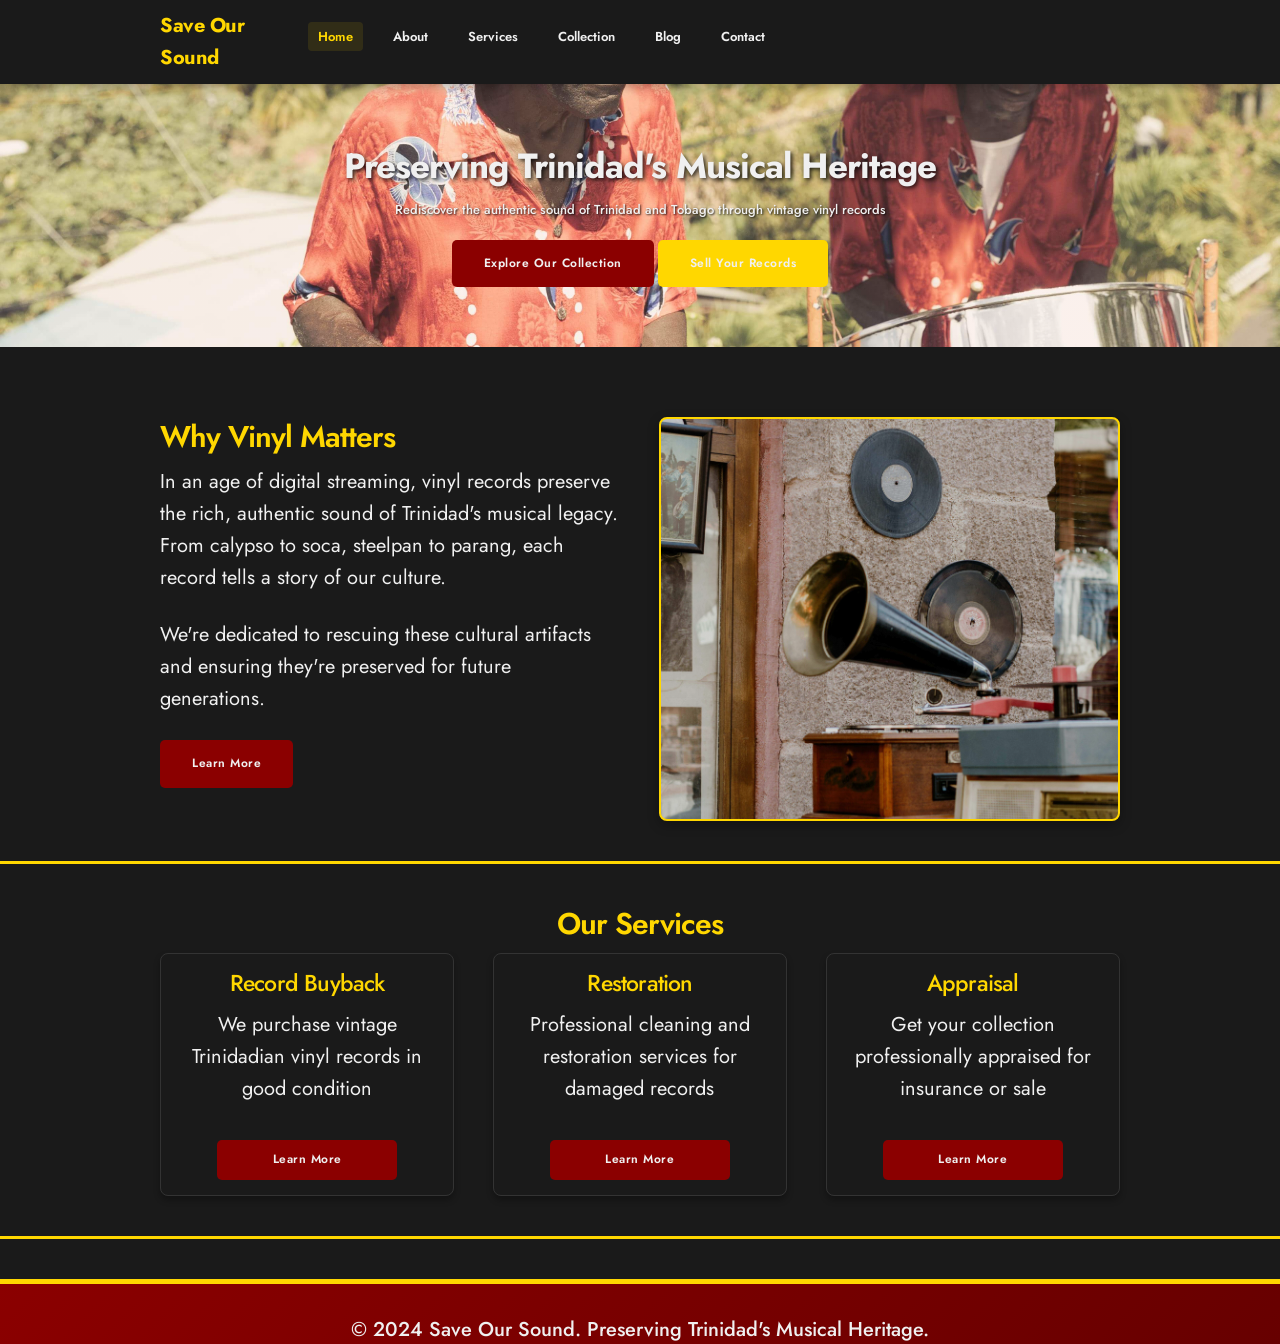
<file: index.html>
<!DOCTYPE html>
<!--testing for github-->
<html lang="en">
<head>
    <meta charset="UTF-8">
    <meta name="viewport" content="width=device-width, initial-scale=1.0">
    <meta name="description" content="Save Our Sound - Preserving Trinidad's Musical Heritage through Vinyl Records">
    <title>Save Our Sound - Home</title>
    <link rel="preconnect" href="https://fonts.googleapis.com">
    <link rel="preconnect" href="https://fonts.gstatic.com" crossorigin>
    <link href="https://fonts.googleapis.com/css2?family=Jost:ital,wght@0,100..900;1,100..900&display=swap" rel="stylesheet">
    <link rel="stylesheet" href="css/skeleton.css">
    <link rel="stylesheet" href="css/personal.css">
</head>
<body class="home-page">
    <nav class="navbar">
        <div class="container">
            <a href="index.html" class="logo">Save Our Sound</a>
            <ul class="nav-links">
                <li><a href="index.html" class="active">Home</a></li>
                <li><a href="about.html">About</a></li>
                <li><a href="services.html">Services</a></li>
                <li><a href="collection.html">Collection</a></li>
                <li><a href="blog.html">Blog</a></li>
                <li><a href="contact.html">Contact</a></li>
            </ul>
        </div>
    </nav>

    <!-- Hero Section -->
    <header class="hero">
        <div class="container">
            <h1>Preserving Trinidad's Musical Heritage</h1>
            <p>Rediscover the authentic sound of Trinidad and Tobago through vintage vinyl records</p>
            <a href="collection.html" class="btn">Explore Our Collection</a>
            <a href="services.html" class="btn btn-primary">Sell Your Records</a>
        </div>
    </header>
    <section class="section">
    <div class="container">
        <div class="row">
            <div class="one-half column">
                <h2>Why Vinyl Matters</h2>
                <p>In an age of digital streaming, vinyl records preserve the rich, authentic sound of Trinidad's musical legacy. From calypso to soca, steelpan to parang, each record tells a story of our culture.</p>
                <p>We're dedicated to rescuing these cultural artifacts and ensuring they're preserved for future generations.</p>
                <a href="about.html" class="btn">Learn More</a>
            </div>
            <div class="one-half column">
                <div class="why-vinyl-image"></div>
            </div>
        </div>
    </div>
</section>

<section class="section section-alt">
    <div class="container">
        <h2 class="text-center">Our Services</h2>
        <div class="row">
            <div class="one-third column">
                <div class="record-card">
                    <h4>Record Buyback</h4>
                    <p>We purchase vintage Trinidadian vinyl records in good condition</p>
                    <a href="services.html" class="btn service-btn">Learn More</a>
                </div>
            </div>
            <div class="one-third column">
                <div class="record-card">
                    <h4>Restoration</h4>
                    <p>Professional cleaning and restoration services for damaged records</p>
                    <a href="services.html" class="btn service-btn">Learn More</a>
                </div>
            </div>
            <div class="one-third column">
                <div class="record-card">
                    <h4>Appraisal</h4>
                    <p>Get your collection professionally appraised for insurance or sale</p>
                    <a href="services.html" class="btn service-btn">Learn More</a>
                </div>
            </div>
        </div>
    </div>
</section>
    <footer class="footer">
        <div class="container">
            <p>&copy; 2024 Save Our Sound. Preserving Trinidad's Musical Heritage.</p>
        </div>
    </footer>

    <script src="script/jav1.js"></script>
</body>
</html>
</file>
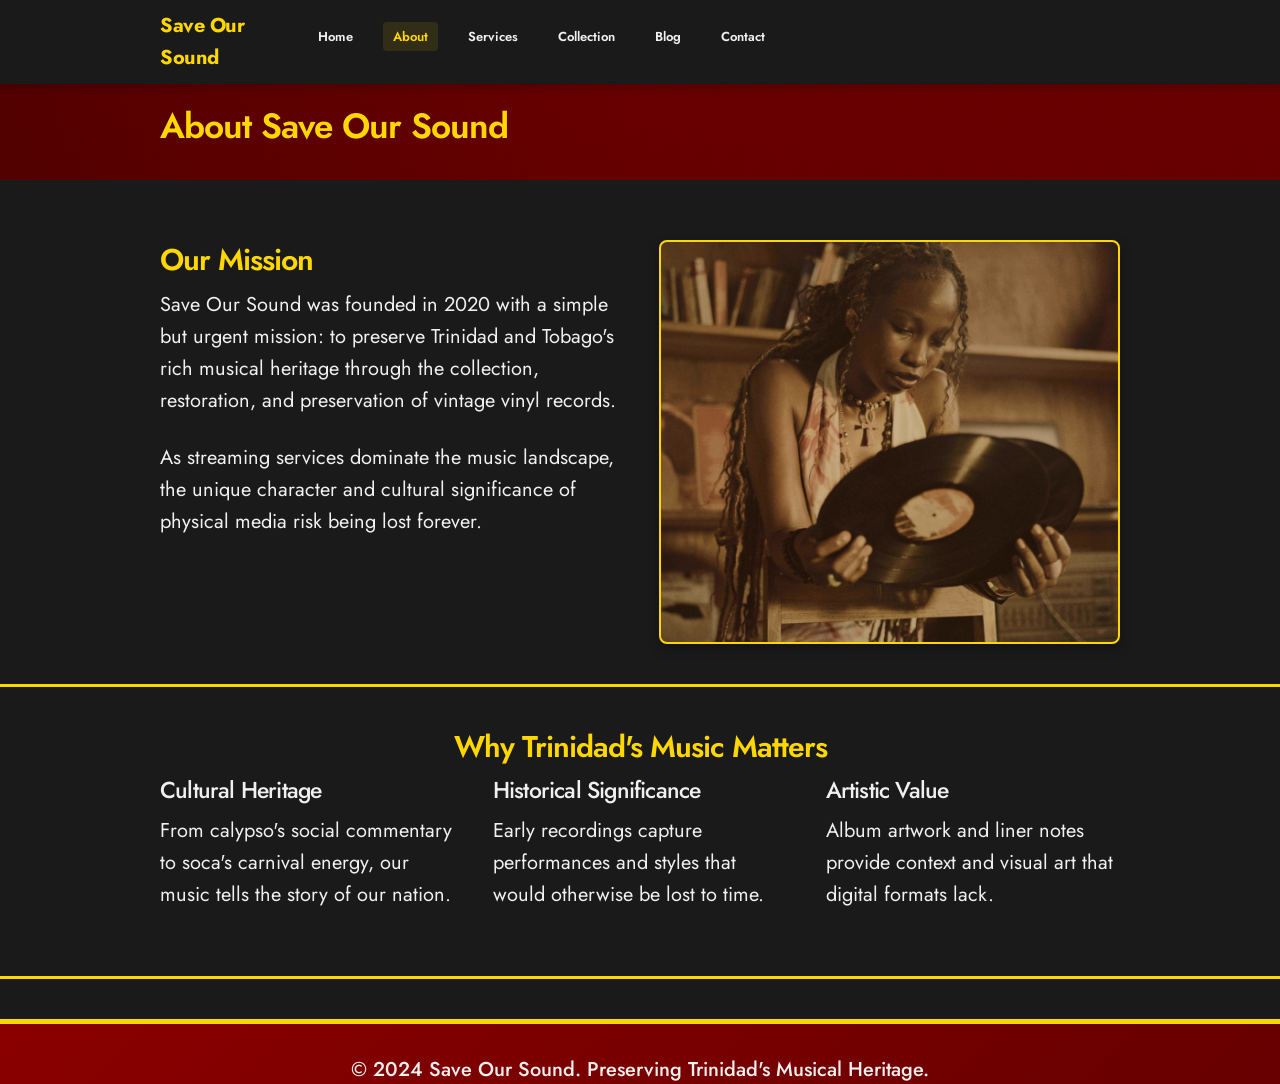
<file: about.html>
<!DOCTYPE html>
<!--testing for github-->
<html lang="en">
<head>
    <meta charset="UTF-8">
    <meta name="viewport" content="width=device-width, initial-scale=1.0">
    <title>About Us - Save Our Sound</title>
	<link rel="preconnect" href="https://fonts.googleapis.com">
    <link rel="preconnect" href="https://fonts.gstatic.com" crossorigin>
    <link href="https://fonts.googleapis.com/css2?family=Jost:ital,wght@0,100..900;1,100..900&display=swap" rel="stylesheet">
    <link rel="stylesheet" href="css/skeleton.css">
    <link rel="stylesheet" href="css/personal.css">
</head>
<body>
    <nav class="navbar">
        <div class="container">
            <a href="index.html" class="logo">Save Our Sound</a>
            <ul class="nav-links">
                <li><a href="index.html">Home</a></li>
                <li><a href="about.html" class="active">About</a></li>
                <li><a href="services.html">Services</a></li>
                <li><a href="collection.html">Collection</a></li>
                <li><a href="blog.html">Blog</a></li>
                <li><a href="contact.html">Contact</a></li>
            </ul>
        </div>
    </nav>

    <header class="header">
        <div class="container">
            <h1>About Save Our Sound</h1>
        </div>
    </header>

    <section class="section">
    <div class="container">
        <div class="row">
            <div class="one-half column">
                <h2>Our Mission</h2>
                <p>Save Our Sound was founded in 2020 with a simple but urgent mission: to preserve Trinidad and Tobago's rich musical heritage through the collection, restoration, and preservation of vintage vinyl records.</p>
                <p>As streaming services dominate the music landscape, the unique character and cultural significance of physical media risk being lost forever.</p>
            </div>
            <div class="one-half column">
                <div class="mission-image"></div>
            </div>
        </div>
    </div>
</section>

    <section class="section section-alt">
        <div class="container">
            <h2 class="text-center">Why Trinidad's Music Matters</h2>
            <div class="row">
                <div class="one-third column">
                    <h4>Cultural Heritage</h4>
                    <p>From calypso's social commentary to soca's carnival energy, our music tells the story of our nation.</p>
                </div>
                <div class="one-third column">
                    <h4>Historical Significance</h4>
                    <p>Early recordings capture performances and styles that would otherwise be lost to time.</p>
                </div>
                <div class="one-third column">
                    <h4>Artistic Value</h4>
                    <p>Album artwork and liner notes provide context and visual art that digital formats lack.</p>
                </div>
            </div>
        </div>
    </section>

    <footer class="footer">
        <div class="container">
            <p>&copy; 2024 Save Our Sound. Preserving Trinidad's Musical Heritage.</p>
        </div>
    </footer>

    <script src="script/jav1.js"></script>
</body>
</html>
</file>
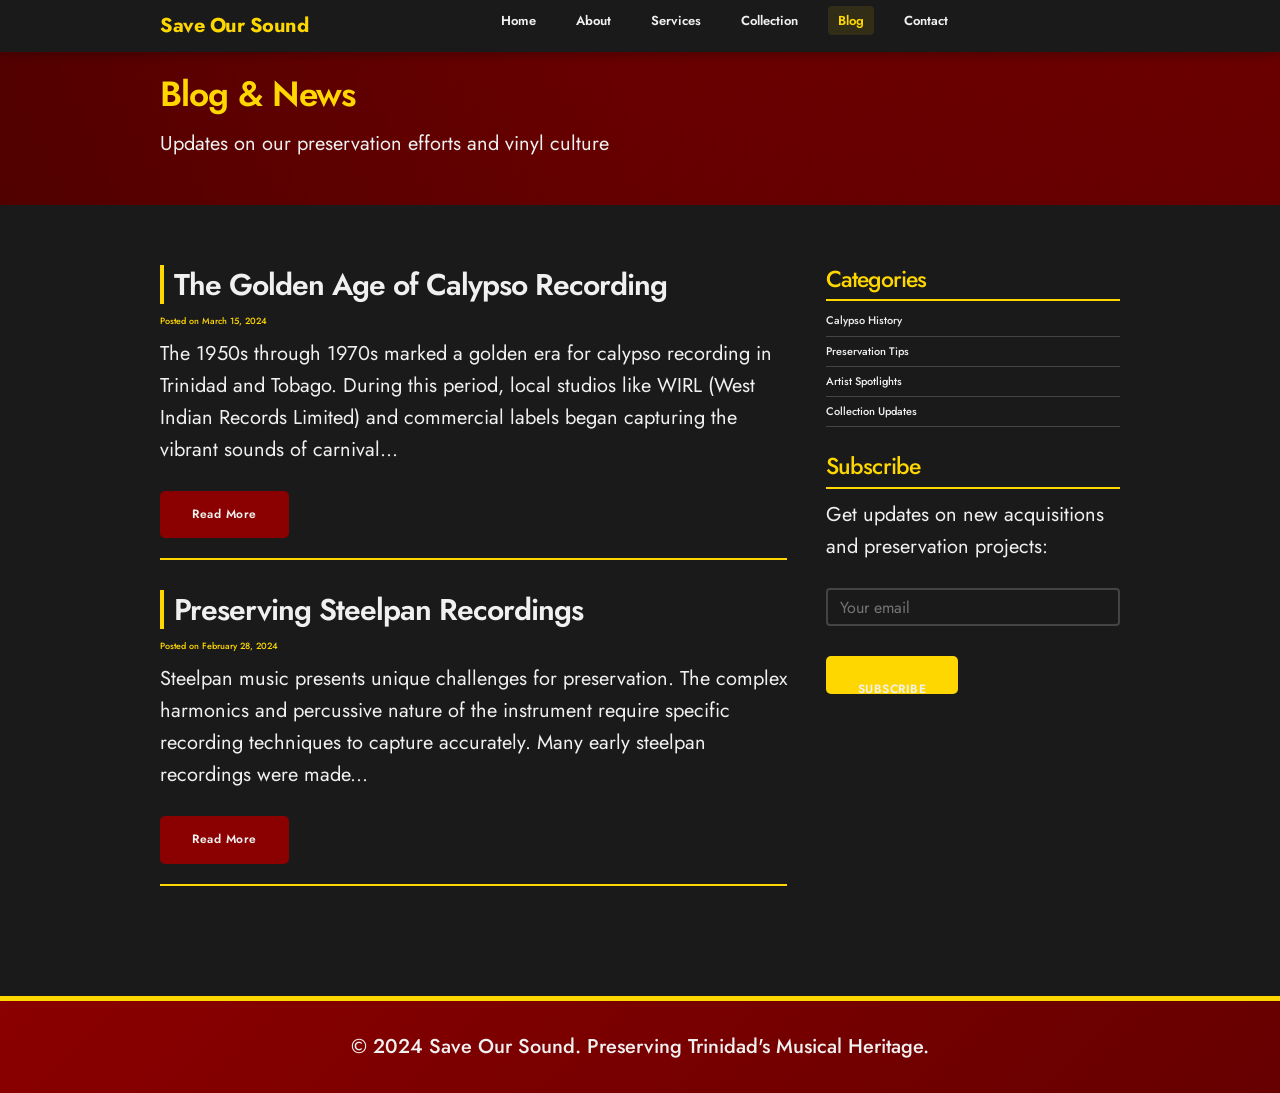
<file: blog.html>
<!DOCTYPE html>
<!--testing for github-->
<html lang="en">
<head>
    <meta charset="UTF-8">
    <meta name="viewport" content="width=device-width, initial-scale=1.0">
    <title>Blog - Save Our Sound</title>
	<link rel="preconnect" href="https://fonts.googleapis.com">
    <link rel="preconnect" href="https://fonts.gstatic.com" crossorigin>
    <link href="https://fonts.googleapis.com/css2?family=Jost:ital,wght@0,100..900;1,100..900&display=swap" rel="stylesheet">
    <link rel="stylesheet" href="css/skeleton.css">
    <link rel="stylesheet" href="css/personal.css">
</head>
<body>
    <nav class="navbar">
        <div class="container">
            <a href="index.html" class="logo">Save Our Sound</a>
            <ul class="nav-links">
                <li><a href="index.html">Home</a></li>
                <li><a href="about.html">About</a></li>
                <li><a href="services.html">Services</a></li>
                <li><a href="collection.html">Collection</a></li>
                <li><a href="blog.html" class="active">Blog</a></li>
                <li><a href="contact.html">Contact</a></li>
            </ul>
        </div>
    </nav>

    <header class="header">
        <div class="container">
            <h1>Blog & News</h1>
            <p>Updates on our preservation efforts and vinyl culture</p>
        </div>
    </header>

    <section class="section">
        <div class="container">
            <div class="row">
                <div class="two-thirds column">
                    <article class="blog-post">
                        <h2>The Golden Age of Calypso Recording</h2>
                        <p class="post-meta">Posted on March 15, 2024</p>
                        <p>The 1950s through 1970s marked a golden era for calypso recording in Trinidad and Tobago. During this period, local studios like WIRL (West Indian Records Limited) and commercial labels began capturing the vibrant sounds of carnival...</p>
                        <a href="#" class="btn">Read More</a>
                    </article>

                    <article class="blog-post">
                        <h2>Preserving Steelpan Recordings</h2>
                        <p class="post-meta">Posted on February 28, 2024</p>
                        <p>Steelpan music presents unique challenges for preservation. The complex harmonics and percussive nature of the instrument require specific recording techniques to capture accurately. Many early steelpan recordings were made...</p>
                        <a href="#" class="btn">Read More</a>
                    </article>
                </div>
                <div class="one-third column">
                    <div class="sidebar">
                        <h4>Categories</h4>
                        <ul>
                            <li><a href="#">Calypso History</a></li>
                            <li><a href="#">Preservation Tips</a></li>
                            <li><a href="#">Artist Spotlights</a></li>
                            <li><a href="#">Collection Updates</a></li>
                        </ul>

                        <h4>Subscribe</h4>
                        <p>Get updates on new acquisitions and preservation projects:</p>
                        <form>
                            <div class="form-group">
                                <input type="email" placeholder="Your email" class="u-full-width">
                            </div>
                            <button type="submit" class="btn btn-primary">Subscribe</button>
                        </form>
                    </div>
                </div>
            </div>
        </div>
    </section>

    <footer class="footer">
        <div class="container">
            <p>&copy; 2024 Save Our Sound. Preserving Trinidad's Musical Heritage.</p>
        </div>
    </footer>

    <script src="script/jav1.js"></script>
</body>
</html>
</file>
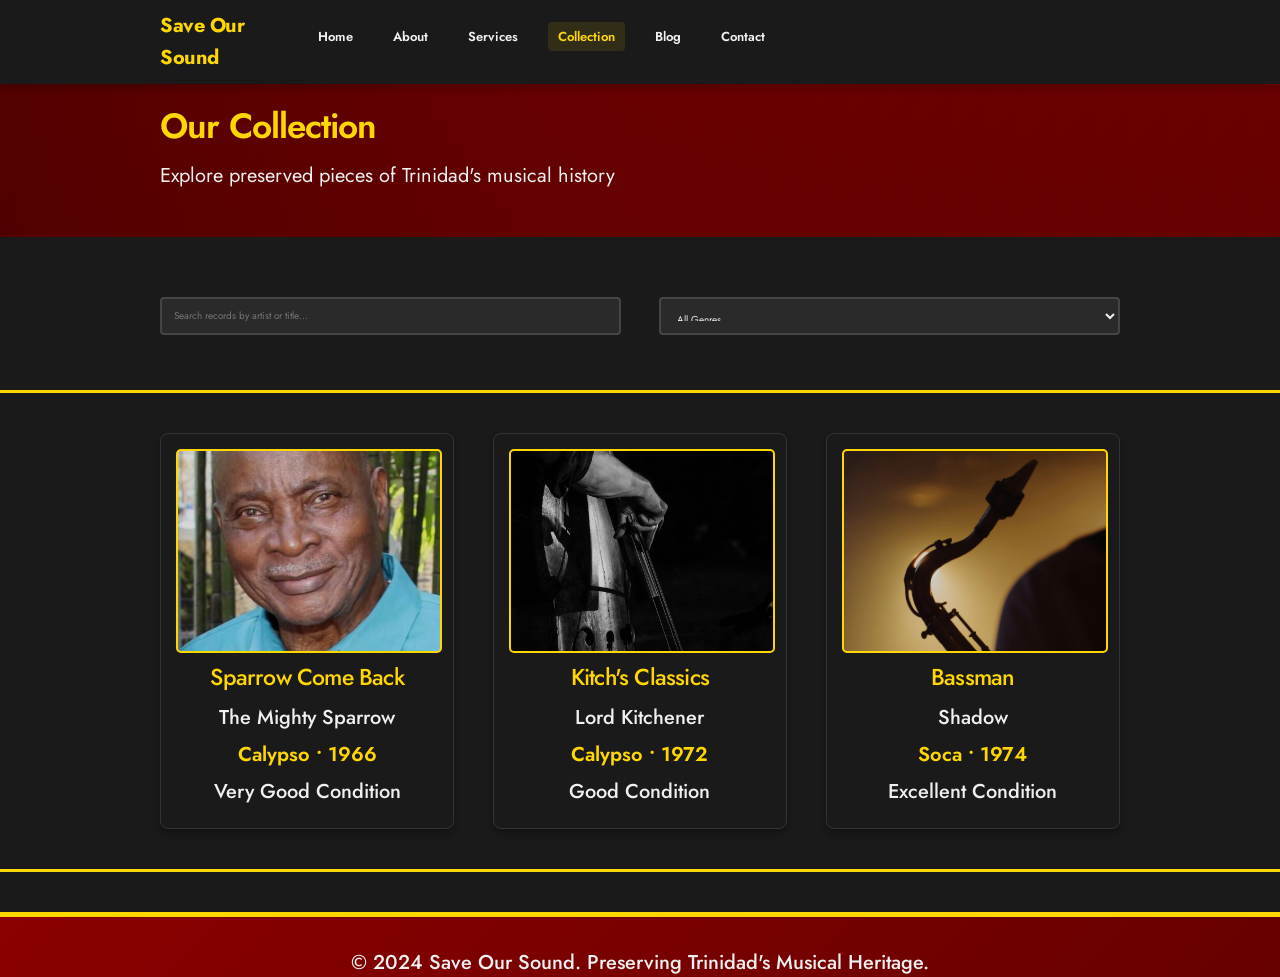
<file: collection.html>
<!DOCTYPE html>
<!--testing for github-->
<html lang="en">
<head>
    <meta charset="UTF-8">
    <meta name="viewport" content="width=device-width, initial-scale=1.0">
    <title>Our Collection - Save Our Sound</title>
	<link rel="preconnect" href="https://fonts.googleapis.com">
    <link rel="preconnect" href="https://fonts.gstatic.com" crossorigin>
    <link href="https://fonts.googleapis.com/css2?family=Jost:ital,wght@0,100..900;1,100..900&display=swap" rel="stylesheet">
    <link rel="stylesheet" href="css/skeleton.css">
    <link rel="stylesheet" href="css/personal.css">
</head>
<body>
    <nav class="navbar">
        <div class="container">
            <a href="index.html" class="logo">Save Our Sound</a>
            <ul class="nav-links">
                <li><a href="index.html">Home</a></li>
                <li><a href="about.html">About</a></li>
                <li><a href="services.html">Services</a></li>
                <li><a href="collection.html" class="active">Collection</a></li>
                <li><a href="blog.html">Blog</a></li>
                <li><a href="contact.html">Contact</a></li>
            </ul>
        </div>
    </nav>

    <header class="header">
        <div class="container">
            <h1>Our Collection</h1>
            <p>Explore preserved pieces of Trinidad's musical history</p>
        </div>
    </header>

    <section class="section">
        <div class="container">
            <div class="row">
                <div class="one-half column">
                    <input type="text" id="recordSearch" placeholder="Search records by artist or title..." class="u-full-width">
                </div>
                <div class="one-half column">
                    <select id="genreFilter" class="u-full-width">
                        <option value="">All Genres</option>
                        <option value="calypso">Calypso</option>
                        <option value="soca">Soca</option>
                        <option value="steelpan">Steelpan</option>
                        <option value="gospel">Gospel</option>
                    </select>
                </div>
            </div>
        </div>
    </section>

    <section class="section section-alt">
    <div class="container">
        <div class="row" id="recordGrid">
            <div class="one-third column">
                <div class="record-card">
                    <div class="record-image"></div>
                    <h4>Sparrow Come Back</h4>
                    <p class="artist">The Mighty Sparrow</p>
                    <p class="genre">Calypso • 1966</p>
                    <p class="condition">Very Good Condition</p>
                </div>
            </div>
            <div class="one-third column">
                <div class="record-card">
                    <div class="record-image"></div>
                    <h4>Kitch's Classics</h4>
                    <p class="artist">Lord Kitchener</p>
                    <p class="genre">Calypso • 1972</p>
                    <p class="condition">Good Condition</p>
                </div>
            </div>
            <div class="one-third column">
                <div class="record-card">
                    <div class="record-image"></div>
                    <h4>Bassman</h4>
                    <p class="artist">Shadow</p>
                    <p class="genre">Soca • 1974</p>
                    <p class="condition">Excellent Condition</p>
                </div>
            </div>
        </div>
    </div>
</section>

    <footer class="footer">
        <div class="container">
            <p>&copy; 2024 Save Our Sound. Preserving Trinidad's Musical Heritage.</p>
        </div>
    </footer>

    <script src="script/jav1.js"></script>
</body>
</html>
</file>
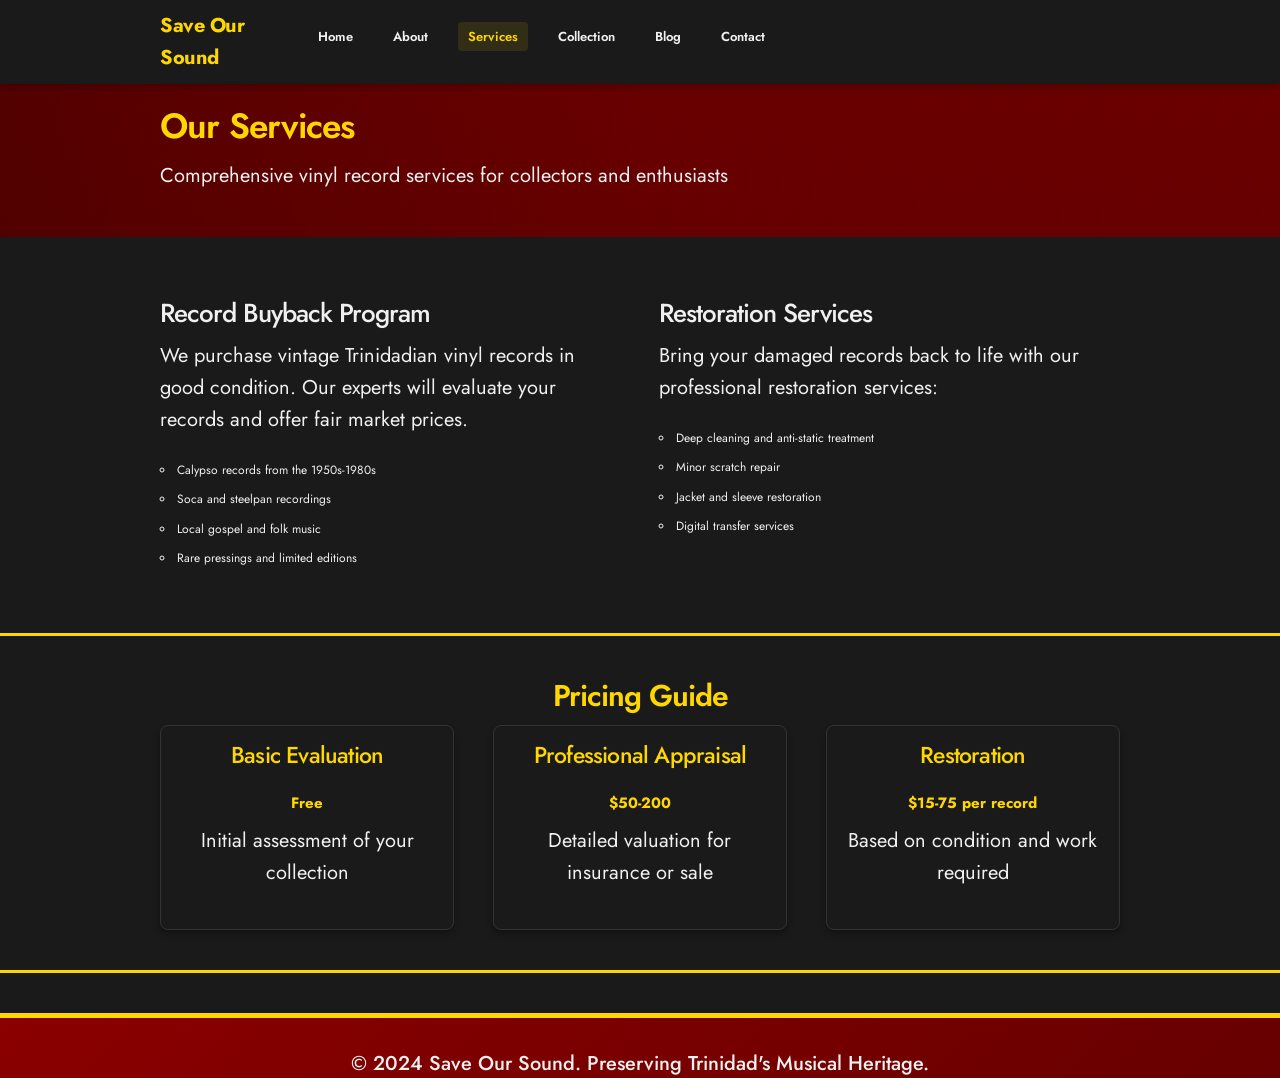
<file: services.html>
<!DOCTYPE html>
<!--testing for github-->
<html lang="en">
<head>
    <meta charset="UTF-8">
    <meta name="viewport" content="width=device-width, initial-scale=1.0">
    <title>Our Services - Save Our Sound</title>
	<link rel="preconnect" href="https://fonts.googleapis.com">
    <link rel="preconnect" href="https://fonts.gstatic.com" crossorigin>
    <link href="https://fonts.googleapis.com/css2?family=Jost:ital,wght@0,100..900;1,100..900&display=swap" rel="stylesheet">
    <link rel="stylesheet" href="css/skeleton.css">
    <link rel="stylesheet" href="css/personal.css">
</head>
<body>
    <nav class="navbar">
        <div class="container">
            <a href="index.html" class="logo">Save Our Sound</a>
            <ul class="nav-links">
                <li><a href="index.html">Home</a></li>
                <li><a href="about.html">About</a></li>
                <li><a href="services.html" class="active">Services</a></li>
                <li><a href="collection.html">Collection</a></li>
                <li><a href="blog.html">Blog</a></li>
                <li><a href="contact.html">Contact</a></li>
            </ul>
        </div>
    </nav>

    <header class="header">
        <div class="container">
            <h1>Our Services</h1>
            <p>Comprehensive vinyl record services for collectors and enthusiasts</p>
        </div>
    </header>

    <section class="section">
        <div class="container">
            <div class="row">
                <div class="one-half column">
                    <h3>Record Buyback Program</h3>
                    <p>We purchase vintage Trinidadian vinyl records in good condition. Our experts will evaluate your records and offer fair market prices.</p>
                    <ul>
                        <li>Calypso records from the 1950s-1980s</li>
                        <li>Soca and steelpan recordings</li>
                        <li>Local gospel and folk music</li>
                        <li>Rare pressings and limited editions</li>
                    </ul>
                </div>
                <div class="one-half column">
                    <h3>Restoration Services</h3>
                    <p>Bring your damaged records back to life with our professional restoration services:</p>
                    <ul>
                        <li>Deep cleaning and anti-static treatment</li>
                        <li>Minor scratch repair</li>
                        <li>Jacket and sleeve restoration</li>
                        <li>Digital transfer services</li>
                    </ul>
                </div>
            </div>
        </div>
    </section>

    <section class="section section-alt">
        <div class="container">
            <h2 class="text-center">Pricing Guide</h2>
            <div class="row">
                <div class="one-third column">
                    <div class="record-card">
                        <h4>Basic Evaluation</h4>
                        <p class="price">Free</p>
                        <p>Initial assessment of your collection</p>
                    </div>
                </div>
                <div class="one-third column">
                    <div class="record-card">
                        <h4>Professional Appraisal</h4>
                        <p class="price">$50-200</p>
                        <p>Detailed valuation for insurance or sale</p>
                    </div>
                </div>
                <div class="one-third column">
                    <div class="record-card">
                        <h4>Restoration</h4>
                        <p class="price">$15-75 per record</p>
                        <p>Based on condition and work required</p>
                    </div>
                </div>
            </div>
        </div>
    </section>

    <footer class="footer">
        <div class="container">
            <p>&copy; 2024 Save Our Sound. Preserving Trinidad's Musical Heritage.</p>
        </div>
    </footer>

    <script src="script/jav1.js"></script>
</body>
</html>
</file>
<file: css/skeleton.css>
/*testing for github-->/
/*
* Skeleton V2.0.4
* Copyright 2014, Dave Gamache
* www.getskeleton.com
* Free to use under the MIT license.
* http://www.opensource.org/licenses/mit-license.php
* 12/29/2014
*/


/* Table of contents
––––––––––––––––––––––––––––––––––––––––––––––––––
- Grid
- Base Styles
- Typography
- Links
- Buttons
- Forms
- Lists
- Code
- Tables
- Spacing
- Utilities
- Clearing
- Media Queries
*/


/* Grid
–––––––––––––––––––––––––––––––––––––––––––––––––– */
.container {
  position: relative;
  width: 100%;
  max-width: 960px;
  margin: 0 auto;
  padding: 0 20px;
  box-sizing: border-box; }
.column,
.columns {
  width: 100%;
  float: left;
  box-sizing: border-box; }

/* For devices larger than 400px */
@media (min-width: 400px) {
  .container {
    width: 85%;
    padding: 0; }
}

/* For devices larger than 550px */
@media (min-width: 550px) {
  .container {
    width: 80%; }
  .column,
  .columns {
    margin-left: 4%; }
  .column:first-child,
  .columns:first-child {
    margin-left: 0; }

  .one.column,
  .one.columns                    { width: 4.66666666667%; }
  .two.columns                    { width: 13.3333333333%; }
  .three.columns                  { width: 22%;            }
  .four.columns                   { width: 30.6666666667%; }
  .five.columns                   { width: 39.3333333333%; }
  .six.columns                    { width: 48%;            }
  .seven.columns                  { width: 56.6666666667%; }
  .eight.columns                  { width: 65.3333333333%; }
  .nine.columns                   { width: 74.0%;          }
  .ten.columns                    { width: 82.6666666667%; }
  .eleven.columns                 { width: 91.3333333333%; }
  .twelve.columns                 { width: 100%; margin-left: 0; }

  .one-third.column               { width: 30.6666666667%; }
  .two-thirds.column              { width: 65.3333333333%; }

  .one-half.column                { width: 48%; }

  /* Offsets */
  .offset-by-one.column,
  .offset-by-one.columns          { margin-left: 8.66666666667%; }
  .offset-by-two.column,
  .offset-by-two.columns          { margin-left: 17.3333333333%; }
  .offset-by-three.column,
  .offset-by-three.columns        { margin-left: 26%;            }
  .offset-by-four.column,
  .offset-by-four.columns         { margin-left: 34.6666666667%; }
  .offset-by-five.column,
  .offset-by-five.columns         { margin-left: 43.3333333333%; }
  .offset-by-six.column,
  .offset-by-six.columns          { margin-left: 52%;            }
  .offset-by-seven.column,
  .offset-by-seven.columns        { margin-left: 60.6666666667%; }
  .offset-by-eight.column,
  .offset-by-eight.columns        { margin-left: 69.3333333333%; }
  .offset-by-nine.column,
  .offset-by-nine.columns         { margin-left: 78.0%;          }
  .offset-by-ten.column,
  .offset-by-ten.columns          { margin-left: 86.6666666667%; }
  .offset-by-eleven.column,
  .offset-by-eleven.columns       { margin-left: 95.3333333333%; }

  .offset-by-one-third.column,
  .offset-by-one-third.columns    { margin-left: 34.6666666667%; }
  .offset-by-two-thirds.column,
  .offset-by-two-thirds.columns   { margin-left: 69.3333333333%; }

  .offset-by-one-half.column,
  .offset-by-one-half.columns     { margin-left: 52%; }

}


/* Base Styles
–––––––––––––––––––––––––––––––––––––––––––––––––– */
/* NOTE
html is set to 62.5% so that all the REM measurements throughout Skeleton
are based on 10px sizing. So basically 1.5rem = 15px :) */
html {
  font-size: 62.5%; }
body {
  font-size: 1.5em; /* currently ems cause chrome bug misinterpreting rems on body element */
  line-height: 1.6;
  font-weight: 400;
  font-family: "Raleway", "HelveticaNeue", "Helvetica Neue", Helvetica, Arial, sans-serif;
  color: #222; }


/* Typography
–––––––––––––––––––––––––––––––––––––––––––––––––– */
h1, h2, h3, h4, h5, h6 {
  margin-top: 0;
  margin-bottom: 2rem;
  font-weight: 300; }
h1 { font-size: 4.0rem; line-height: 1.2;  letter-spacing: -.1rem;}
h2 { font-size: 3.6rem; line-height: 1.25; letter-spacing: -.1rem; }
h3 { font-size: 3.0rem; line-height: 1.3;  letter-spacing: -.1rem; }
h4 { font-size: 2.4rem; line-height: 1.35; letter-spacing: -.08rem; }
h5 { font-size: 1.8rem; line-height: 1.5;  letter-spacing: -.05rem; }
h6 { font-size: 1.5rem; line-height: 1.6;  letter-spacing: 0; }

/* Larger than phablet */
@media (min-width: 550px) {
  h1 { font-size: 5.0rem; }
  h2 { font-size: 4.2rem; }
  h3 { font-size: 3.6rem; }
  h4 { font-size: 3.0rem; }
  h5 { font-size: 2.4rem; }
  h6 { font-size: 1.5rem; }
}

p {
  margin-top: 0; }


/* Links
–––––––––––––––––––––––––––––––––––––––––––––––––– */
a {
  color: #1EAEDB; }
a:hover {
  color: #0FA0CE; }


/* Buttons
–––––––––––––––––––––––––––––––––––––––––––––––––– */
.button,
button,
input[type="submit"],
input[type="reset"],
input[type="button"] {
  display: inline-block;
  height: 38px;
  padding: 0 30px;
  color: #555;
  text-align: center;
  font-size: 11px;
  font-weight: 600;
  line-height: 38px;
  letter-spacing: .1rem;
  text-transform: uppercase;
  text-decoration: none;
  white-space: nowrap;
  background-color: transparent;
  border-radius: 4px;
  border: 1px solid #bbb;
  cursor: pointer;
  box-sizing: border-box; }
.button:hover,
button:hover,
input[type="submit"]:hover,
input[type="reset"]:hover,
input[type="button"]:hover,
.button:focus,
button:focus,
input[type="submit"]:focus,
input[type="reset"]:focus,
input[type="button"]:focus {
  color: #333;
  border-color: #888;
  outline: 0; }
.button.button-primary,
button.button-primary,
input[type="submit"].button-primary,
input[type="reset"].button-primary,
input[type="button"].button-primary {
  color: #FFF;
  background-color: #33C3F0;
  border-color: #33C3F0; }
.button.button-primary:hover,
button.button-primary:hover,
input[type="submit"].button-primary:hover,
input[type="reset"].button-primary:hover,
input[type="button"].button-primary:hover,
.button.button-primary:focus,
button.button-primary:focus,
input[type="submit"].button-primary:focus,
input[type="reset"].button-primary:focus,
input[type="button"].button-primary:focus {
  color: #FFF;
  background-color: #1EAEDB;
  border-color: #1EAEDB; }


/* Forms
–––––––––––––––––––––––––––––––––––––––––––––––––– */
input[type="email"],
input[type="number"],
input[type="search"],
input[type="text"],
input[type="tel"],
input[type="url"],
input[type="password"],
textarea,
select {
  height: 38px;
  padding: 6px 10px; /* The 6px vertically centers text on FF, ignored by Webkit */
  background-color: #fff;
  border: 1px solid #D1D1D1;
  border-radius: 4px;
  box-shadow: none;
  box-sizing: border-box; }
/* Removes awkward default styles on some inputs for iOS */
input[type="email"],
input[type="number"],
input[type="search"],
input[type="text"],
input[type="tel"],
input[type="url"],
input[type="password"],
textarea {
  -webkit-appearance: none;
     -moz-appearance: none;
          appearance: none; }
textarea {
  min-height: 65px;
  padding-top: 6px;
  padding-bottom: 6px; }
input[type="email"]:focus,
input[type="number"]:focus,
input[type="search"]:focus,
input[type="text"]:focus,
input[type="tel"]:focus,
input[type="url"]:focus,
input[type="password"]:focus,
textarea:focus,
select:focus {
  border: 1px solid #33C3F0;
  outline: 0; }
label,
legend {
  display: block;
  margin-bottom: .5rem;
  font-weight: 600; }
fieldset {
  padding: 0;
  border-width: 0; }
input[type="checkbox"],
input[type="radio"] {
  display: inline; }
label > .label-body {
  display: inline-block;
  margin-left: .5rem;
  font-weight: normal; }


/* Lists
–––––––––––––––––––––––––––––––––––––––––––––––––– */
ul {
  list-style: circle inside; }
ol {
  list-style: decimal inside; }
ol, ul {
  padding-left: 0;
  margin-top: 0; }
ul ul,
ul ol,
ol ol,
ol ul {
  margin: 1.5rem 0 1.5rem 3rem;
  font-size: 90%; }
li {
  margin-bottom: 1rem; }


/* Code
–––––––––––––––––––––––––––––––––––––––––––––––––– */
code {
  padding: .2rem .5rem;
  margin: 0 .2rem;
  font-size: 90%;
  white-space: nowrap;
  background: #F1F1F1;
  border: 1px solid #E1E1E1;
  border-radius: 4px; }
pre > code {
  display: block;
  padding: 1rem 1.5rem;
  white-space: pre; }


/* Tables
–––––––––––––––––––––––––––––––––––––––––––––––––– */
th,
td {
  padding: 12px 15px;
  text-align: left;
  border-bottom: 1px solid #E1E1E1; }
th:first-child,
td:first-child {
  padding-left: 0; }
th:last-child,
td:last-child {
  padding-right: 0; }


/* Spacing
–––––––––––––––––––––––––––––––––––––––––––––––––– */
button,
.button {
  margin-bottom: 1rem; }
input,
textarea,
select,
fieldset {
  margin-bottom: 1.5rem; }
pre,
blockquote,
dl,
figure,
table,
p,
ul,
ol,
form {
  margin-bottom: 2.5rem; }


/* Utilities
–––––––––––––––––––––––––––––––––––––––––––––––––– */
.u-full-width {
  width: 100%;
  box-sizing: border-box; }
.u-max-full-width {
  max-width: 100%;
  box-sizing: border-box; }
.u-pull-right {
  float: right; }
.u-pull-left {
  float: left; }


/* Misc
–––––––––––––––––––––––––––––––––––––––––––––––––– */
hr {
  margin-top: 3rem;
  margin-bottom: 3.5rem;
  border-width: 0;
  border-top: 1px solid #E1E1E1; }


/* Clearing
–––––––––––––––––––––––––––––––––––––––––––––––––– */

/* Self Clearing Goodness */
.container:after,
.row:after,
.u-cf {
  content: "";
  display: table;
  clear: both; }


/* Media Queries
–––––––––––––––––––––––––––––––––––––––––––––––––– */
/*
Note: The best way to structure the use of media queries is to create the queries
near the relevant code. For example, if you wanted to change the styles for buttons
on small devices, paste the mobile query code up in the buttons section and style it
there.
*/


/* Larger than mobile */
@media (min-width: 400px) {}

/* Larger than phablet (also point when grid becomes active) */
@media (min-width: 550px) {}

/* Larger than tablet */
@media (min-width: 750px) {}

/* Larger than desktop */
@media (min-width: 1000px) {}

/* Larger than Desktop HD */
@media (min-width: 1200px) {}
</file>
<file: css/personal.css>
:root {
    --primary-red: #8b0000;        /* Dark red /<!--testing for github-->/
    --secondary-black: #1a1a1a;    /* Very dark grey */
    --accent-gold: #ffd700;        /* Gold accent for fancyness */
    --dark-red: #660000;           /* Even darkier red */
    --light-red: #ffcccc;          /* Light red for spice */
    --text-light: #f0f0f0;         /* Light text for dark backgrounds */
    --text-dark: #333;             /* Dark text for light backgrounds #visibility */
}

/* Import Jost font */
@import url('https://fonts.googleapis.com/css2?family=Jost:ital,wght@0,100..900;1,100..900&display=swap');

body {
    font-family: "Jost", 'Segoe UI', Tahoma, Geneva, Verdana, sans-serif;
    color: var(--text-light);
    line-height: 1.6;
    font-weight: 400;
    background-color: var(--secondary-black);
    margin: 0;
    padding: 0;
}

body, .section, .record-card, .navbar, .footer {
    background-color: var(--secondary-black) !important;
}


.section {
    background-color: var(--secondary-black);
}

.section-alt {
    background: var(--primary-red);
    border-top: 3px solid var(--accent-gold);
    border-bottom: 3px solid var(--accent-gold);
}

/* Header Styles */
.header {
    background: linear-gradient(135deg, var(--primary-red), var(--dark-red));
    color: var(--text-light);
    padding: 2rem 0;
    margin-bottom: 2rem;
}

/* Navbar - Black background*/
.navbar {
    background: var(--secondary-black);
    box-shadow: 0 2px 10px rgba(0, 0, 0, 0.3);
    position: sticky;
    top: 0;
    z-index: 1000;
}

body {
    background-color: #1a1a1a !important;
}

.section {
    background-color: #1a1a1a !important;
}

.navbar {
    background-color: #1a1a1a !important;
}

.navbar .container {
    display: flex;
    justify-content: space-between;
    align-items: center;
    padding: 1rem 0;
}

.logo {
    font-size: 2rem; 
    font-weight: 700;
    color: var(--accent-gold);
    text-decoration: none;
    letter-spacing: -0.5px;
}

.logo:hover {
    color: var(--primary-red) !important;
    transition: color 0.3s ease;
}

.nav-links {
    display: flex;
    list-style: none;
    margin: 0;
    padding: 0;
}

.nav-links li {
    margin-left: 2rem;
}

.nav-links a {
    text-decoration: none;
    color: var(--text-light);
    font-weight: 600;
    transition: color 0.3s;
    font-size: 1.3rem; 
    padding: 0.5rem 1rem;
    border-radius: 4px;
}

.nav-links a:hover,
.nav-links a.active {
    color: var(--accent-gold);
    background-color: rgba(255, 215, 0, 0.1);
}


/* Hero Section */
.hero {
    background: 
        linear-gradient(
            rgba(255, 204, 204, 0.15), 
            rgba(255, 204, 204, 0.15)
        ),
        url('../img/heroimage.jpg');
    background-size: cover;
    background-position: center;
    background-repeat: no-repeat;
    color: var(--text-light);
    text-align: center;
    padding: 6rem 0;
    margin-bottom: 3rem;
    position: relative;
}

.hero h1 {
    font-size: 3.5rem;
    margin-bottom: 1rem;
    font-weight: 700;
    letter-spacing: -1px;
    color: var(--text-light);
    text-shadow: 2px 2px 4px rgba(0, 0, 0, 0.8);
}

.hero p {
    font-size: 1.3rem;
    margin-bottom: 2rem;
    font-weight: 500;
    color: var(--text-light);
    text-shadow: 1px 1px 2px rgba(0, 0, 0, 0.8);
}

body:not(.home-page) .header {
    position: relative;
}

body:not(.home-page) .header::before {
    content: '';
    position: absolute;
    top: 0;
    left: 0;
    right: 0;
    bottom: 0;
    background: linear-gradient(90deg, rgba(0,0,0,0.4) 0%, rgba(0,0,0,0.15) 50%, rgba(0,0,0,0) 100%);
    pointer-events: none;
}

body {
    font-size: 1.2rem;
}
h1, h2, h3, h4, h5, h6 {
    font-family: "Jost", sans-serif;
    font-weight: 600;
    line-height: 1.3;
    margin-bottom: 1rem;
    color: var(--text-light);
}

h1 {
    font-size: 3.5rem;
    color: var(--accent-gold);
}

h2 {
    font-size: 3rem;
    font-weight: 600;
    color: var(--accent-gold);
}

h3 {
    font-size: 2.6rem;
    font-weight: 500;
    color: var(--text-light);
}

h4 {
    font-size: 2.3rem;
    font-weight: 500;
    color: var(--text-light);
}

p {
	font-size: 2rem;
}

/* Button Styles */
.btn {
    display: inline-block;
    padding: 14px 32px;
    background: var(--primary-red);
    color: var(--text-light);
    text-decoration: none;
    border-radius: 5px;
    border: none;
    cursor: pointer;
    transition: all 0.3s;
    font-weight: 600;
    font-family: "Jost", sans-serif;
    font-size: 1.2rem;
    letter-spacing: 0.5px;
}

.btn:hover {
    background: var(--dark-red);
    transform: translateY(-2px);
    box-shadow: 0 4px 12px rgba(139, 0, 0, 0.4);
}

.btn-primary {
    background: var(--accent-gold);
    color: var(--secondary-black);
}

.btn-primary:hover {
    background: #e6c200;
    box-shadow: 0 4px 12px rgba(255, 215, 0, 0.4);
}

.why-vinyl-image {
    background: 
        linear-gradient(
            rgba(0, 0, 0, 0.15), 
            rgba(0, 0, 0, 0.15)
        ),
        url('../img/whymatter.jpg'); 
    background-size: cover;
    background-position: center;
    background-repeat: no-repeat;
    height: 400px; 
    border-radius: 8px;
    border: 2px solid var(--accent-gold);
    box-shadow: 0 4px 12px rgba(0, 0, 0, 0.3);
}

/* If you need to adjust the layout for smaller screens */
@media (max-width: 768px) {
    .why-vinyl-image {
        height: 300px;
        margin-top: 2rem;
    }
}

/* Mission Image Section */
.mission-image {
    background: 
        linear-gradient(
            rgba(0, 0, 0, 0.15),
            rgba(0, 0, 0, 0.15)
        ),
        url('../img/crate.jpg'); 
    background-size: cover;
    background-position: center;
    background-repeat: no-repeat;
    height: 400px;
    border-radius: 8px;
    border: 2px solid var(--accent-gold);
    box-shadow: 0 4px 12px rgba(0, 0, 0, 0.3);
}

/* Responsive adjustment */
@media (max-width: 768px) {
    .mission-image {
        height: 300px;
        margin-top: 2rem;
    }
}
.section {
    padding: 4rem 0;
    background-color: var(--secondary-black);
}

.service-btn {
    background: var(--primary-red);
    color: var(--text-light);
    margin-top: 1rem;
    display: inline-block;
    width: auto;
    min-width: 140px;
    padding: 10px 20px;
    text-align: center;
}

.service-btn:hover {
    background: #d8d8d8; /* Dull white color */
    color: var(--secondary-black);
    transform: translateY(-2px);
    box-shadow: 0 4px 12px rgba(216, 216, 216, 0.3);
}

.section-alt {
    background: var(--primary-red);
    border-top: 3px solid var(--accent-gold);
    border-bottom: 3px solid var(--accent-gold);
}

.text-center {
    text-align: center;
}

/* Record Card Styles */
.record-card {
    background: var(--secondary-black);
    border-radius: 8px;
    padding: 1.5rem;
    box-shadow: 0 4px 6px rgba(0, 0, 0, 0.3);
    transition: transform 0.3s, box-shadow 0.3s;
    text-align: center;
    height: 100%;
    border-top: 4px solid var(--accent-gold);
    border: 1px solid #333;
	display: flex;
    flex-direction: column;
    justify-content: space-between;
}

.record-card .service-btn {
    align-self: center;
    margin-left: auto;
    margin-right: auto;
}
.record-card:hover {
    transform: translateY(-5px);
    box-shadow: 0 8px 25px rgba(139, 0, 0, 0.4);
}

.record-image {
    width: 100%;
    height: 200px;
    object-fit: cover;
    border-radius: 5px;
    margin-bottom: 1rem;
    border: 2px solid var(--accent-gold);
}

.artist, .genre, .condition {
    font-weight: 500;
    margin-bottom: 0.5rem;
    color: var(--text-light);
}

.genre {
    color: var(--accent-gold);
    font-weight: 600;
}

.price {
    font-size: 1.5rem;
    font-weight: 700;
    color: var(--accent-gold);
    margin: 1rem 0;
}

/* Form Styles */
.form-group {
    margin-bottom: 1.5rem;
}

.form-group label {
    display: block;
    margin-bottom: 0.5rem;
    font-weight: 600;
    font-size: 1.1rem;
    color: var(--text-light);
}

.form-group input,
.form-group textarea,
.form-group select {
    width: 100%;
    padding: 12px;
    border: 2px solid #444;
    border-radius: 4px;
    font-size: 16px;
    font-family: "Jost", sans-serif;
    transition: border-color 0.3s;
    background-color: #2a2a2a;
    color: var(--text-light);
}

.form-group input:focus,
.form-group textarea:focus,
.form-group select:focus {
    outline: none;
    border-color: var(--accent-gold);
    box-shadow: 0 0 5px rgba(255, 215, 0, 0.3);
}

/* Blog Styles */
.blog-post {
    margin-bottom: 3rem;
    padding-bottom: 2rem;
    border-bottom: 2px solid var(--accent-gold);
}

.post-meta {
    color: var(--accent-gold);
    font-weight: 500;
    margin-bottom: 1rem;
    font-size: 0.9rem;
}

.sidebar ul {
    list-style: none;
    padding: 0;
}

.sidebar li {
    margin-bottom: 0.5rem;
    padding-bottom: 0.5rem;
    border-bottom: 1px solid #444;
}

.sidebar a {
    text-decoration: none;
    color: var(--text-light);
    font-weight: 500;
    transition: color 0.3s;
    font-size: 1.1rem;
}

.sidebar a:hover {
    color: var(--accent-gold);
}

#subject option {
    background-color: #8b0000 !important;
    color: #f0f0f0 !important;
    font-size: 16px !important;
    padding: 12px !important;
}

/* Firefox specific cus it might not work */
@-moz-document url-prefix() {
    #subject option {
        background-color: #8b0000 !important;
        color: #f0f0f0 !important;
    }
}

/* hrome, Safari, also may not work */
#subject option:checked {
    background: linear-gradient(#8b0000, #8b0000) !important;
    color: #f0f0f0 !important;
}

/* Contact Info */
.contact-info {
    background: var(--primary-red);
    padding: 2rem;
    border-radius: 8px;
    margin-bottom: 2rem;
    border-left: 4px solid var(--accent-gold);
}

.contact-info p {
    margin-bottom: 1.5rem;
    font-weight: 500;
}

.contact-info strong {
    color: var(--accent-gold);
}

.social-links {
    display: flex;
    gap: 1rem;
}

.social-links .btn {
    flex: 1;
    text-align: center;
    padding: 12px 24px;
    font-size: 1.1rem;
}


.social-links a:nth-child(1):hover { 
    background: #1877f2 !important;
    color: white !important;
}

.social-links a:nth-child(2):hover {
    background: linear-gradient(45deg, #f09433, #e6683c, #dc2743, #cc2366, #bc1888) !important;
    color: white !important;
}

/* Footer */
.footer {
    background: linear-gradient(135deg, var(--primary-red), var(--dark-red));
    color: var(--text-light);
    text-align: center;
    padding: 3rem 0;
    margin-top: 4rem;
    border-top: 5px solid var(--accent-gold);
}

.footer p {
    font-weight: 500;
    margin: 0;
}


#recordSearch, #genreFilter {
    font-family: "Jost", sans-serif;
    font-size: 1rem;
    padding: 12px;
    border: 2px solid #444;
    border-radius: 4px;
    transition: border-color 0.3s;
    background-color: #2a2a2a;
    color: var(--text-light);
}

#recordSearch:focus, #genreFilter:focus {
    outline: none;
    border-color: var(--accent-gold);
    box-shadow: 0 0 5px rgba(255, 215, 0, 0.3);
}

/* Mobile Menu Button */
.mobile-menu-btn {
    background: var(--primary-red);
    color: var(--text-light);
    border: none;
    padding: 12px 18px;
    border-radius: 4px;
    cursor: pointer;
    font-size: 1.3rem;
    display: none;
}

/* Additional themed elements */
.record-card h4 {
    color: var(--accent-gold);
}

/* Collection page album images using CSS background */
.row .one-third:nth-child(1) .record-image {
    background: 
        linear-gradient(
            rgba(0, 0, 0, 0.15),
            rgba(0, 0, 0, 0.15)
        ),
        url('../img/sparrow.jpg');
    background-size: cover;
    background-position: center;
    background-repeat: no-repeat;
}

.row .one-third:nth-child(2) .record-image {
    background: 
        linear-gradient(
            rgba(0, 0, 0, 0.15),
            rgba(0, 0, 0, 0.15)
        ),
        url('../img/kitch.jpg');
    background-size: cover;
    background-position: center;
    background-repeat: no-repeat;
}

.row .one-third:nth-child(3) .record-image {
    background: 
        linear-gradient(
            rgba(0, 0, 0, 0.15),
            rgba(0, 0, 0, 0.15)
        ),
        url('../img/shadow.jpg');
    background-size: cover;
    background-position: center;
    background-repeat: no-repeat;
}

.blog-post h2 {
    color: var(--text-light);
    border-left: 4px solid var(--accent-gold);
    padding-left: 1rem;
}

#contactForm button[type="submit"] {
    text-align: center;
    display: flex;
    justify-content: center;
    align-items: center;
}

.sidebar h4 {
    color: var(--accent-gold);
    border-bottom: 2px solid var(--accent-gold);
    padding-bottom: 0.5rem;
}

/* no white allowed */
.container {
    background-color: transparent;
}

/* darn only */
body, .section, .record-card, .sidebar, .form-group input, .form-group textarea, .form-group select {
    background-color: var(--secondary-black);
}

/* Responsive Design */
@media (max-width: 768px) {
    .navbar .container {
        flex-direction: column;
    }
    
    .nav-links {
        margin-top: 1rem;
        flex-wrap: wrap;
        justify-content: center;
    }
    
    .nav-links li {
        margin: 0.5rem;
    }
    
    .nav-links a {
        font-size: 1.2rem; /* Slightly smaller on mobile but still large */
    }
    
    .hero h1 {
        font-size: 2.5rem;
    }
    
    .hero p {
        font-size: 1.1rem;
    }
    
    h2 {
        font-size: 2rem;
    }
    
    h3 {
        font-size: 1.5rem;
    }
    
    .social-links {
        flex-direction: column;
    }
    
    .mobile-menu-btn {
        display: block;
    }
}
</file>
